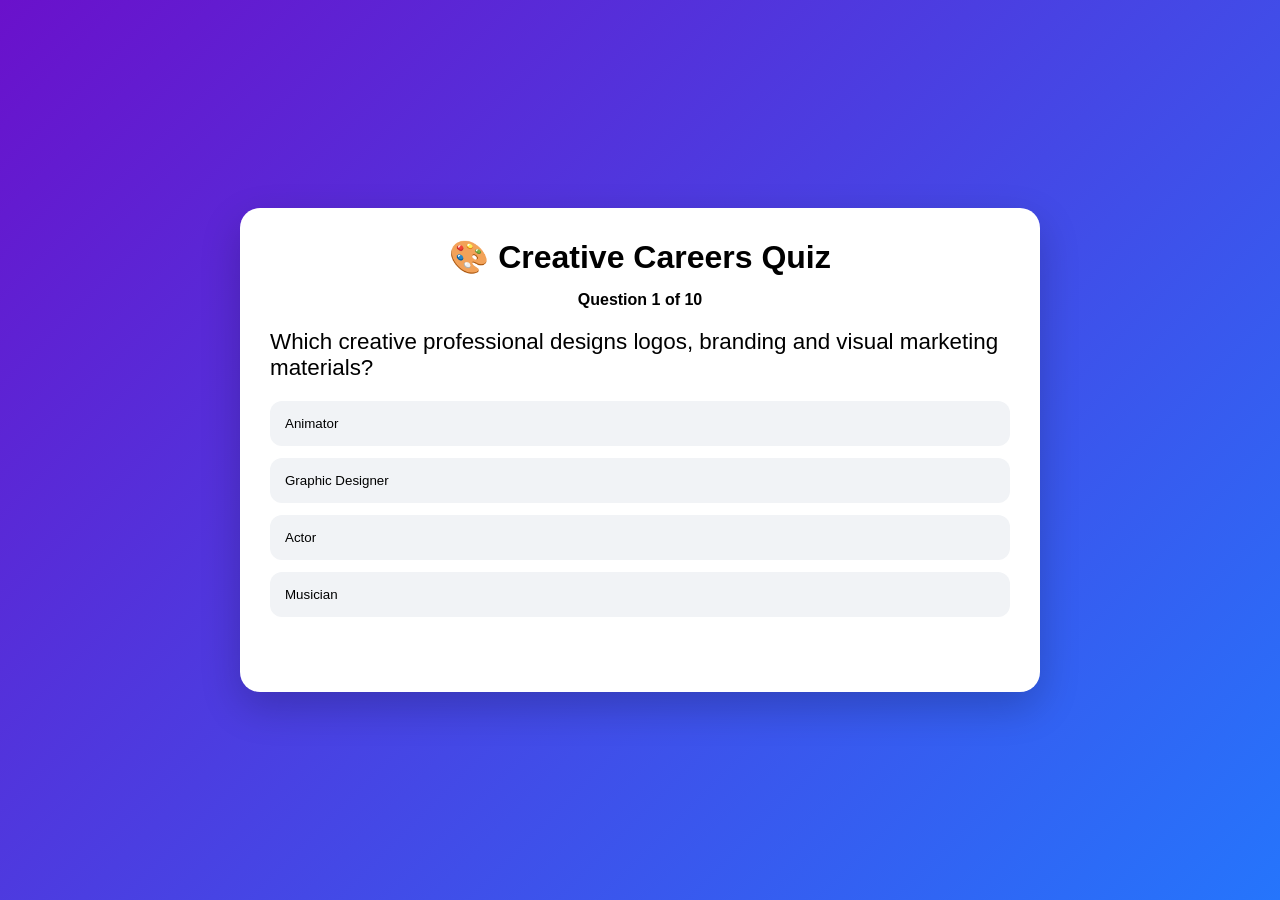
<file: index.html>
<!DOCTYPE html><html lang="en"><head><meta charset="UTF-8"><meta name="viewport" content="width=device-width, initial-scale=1.0"><title>Creative Careers Quiz</title><style>*{margin:0;padding:0;box-sizing:border-box;font-family:Arial,sans-serif}body{background:linear-gradient(135deg,#6a11cb,#2575fc);min-height:100vh;display:flex;justify-content:center;align-items:center;padding:20px}.quiz-container{background:#fff;max-width:800px;width:100%;padding:30px;border-radius:20px;box-shadow:0 15px 40px rgba(0,0,0,.2)}h1{text-align:center;margin-bottom:15px}.progress{text-align:center;margin-bottom:20px;font-weight:bold}.question{font-size:1.4rem;margin-bottom:20px}.answers{display:grid;gap:12px}.answer-btn{border:none;background:#f1f3f6;padding:15px;border-radius:12px;cursor:pointer;text-align:left}.answer-btn:hover{background:#dbe8ff}.correct{background:#4caf50!important;color:#fff}.wrong{background:#e53935!important;color:#fff}.feedback{margin-top:15px;font-weight:bold;min-height:30px}.next-btn,.restart{margin-top:20px;padding:12px 25px;border:none;border-radius:10px;color:#fff;cursor:pointer}.next-btn{background:#2575fc;display:none}.restart{background:#4caf50}.results{text-align:center;display:none}.score{font-size:2rem;color:#2575fc;margin:20px 0}</style></head><body><div class="quiz-container"><div id="quiz"><h1>🎨 Creative Careers Quiz</h1><div id="progress" class="progress"></div><div id="question" class="question"></div><div id="answers" class="answers"></div><div id="feedback" class="feedback"></div><button id="nextBtn" class="next-btn">Next Question</button></div><div id="results" class="results"><h2>Quiz Complete!</h2><div id="finalScore" class="score"></div><div id="careerBadge"></div><button class="restart" onclick="restartQuiz()">Play Again</button></div></div><script>const quizData=[{question:'Which creative professional designs logos, branding and visual marketing materials?',answers:['Animator','Graphic Designer','Actor','Musician'],correct:1},{question:'Who creates moving characters and visual effects for films and games?',answers:['Animator','Photographer','Illustrator','Copywriter'],correct:0},{question:'Which career focuses on writing advertising slogans and promotional content?',answers:['Architect','Copywriter','Editor','Fashion Designer'],correct:1},{question:'Who is responsible for planning and directing a film production?',answers:['Director','Journalist','Sound Engineer','Web Designer'],correct:0},{question:'Which professional captures images using a camera?',answers:['Photographer','Animator','Actor','Producer'],correct:0},{question:'Who designs clothing and fashion collections?',answers:['Graphic Designer','Fashion Designer','Author','Producer'],correct:1},{question:'Which creative role focuses on designing websites and user experiences?',answers:['UX Designer','Singer','Actor','Ceramic Artist'],correct:0},{question:'Who creates original drawings for books, magazines and media?',answers:['Illustrator','Director','Musician','Architect'],correct:0},{question:'Which professional edits video content for films, social media and TV?',answers:['Video Editor','Photographer','Dancer','Writer'],correct:0},{question:'Who creates music and soundtracks for entertainment projects?',answers:['Architect','Composer','Publisher','Editor'],correct:1}];let currentQuestion=0,score=0;const q=document.getElementById('question'),a=document.getElementById('answers'),f=document.getElementById('feedback'),n=document.getElementById('nextBtn'),p=document.getElementById('progress');function load(){f.textContent='';n.style.display='none';const d=quizData[currentQuestion];p.textContent=`Question ${currentQuestion+1} of ${quizData.length}`;q.textContent=d.question;a.innerHTML='';d.answers.forEach((ans,i)=>{const b=document.createElement('button');b.className='answer-btn';b.textContent=ans;b.onclick=()=>sel(b,i);a.appendChild(b)})}function sel(btn,i){const d=quizData[currentQuestion];const all=document.querySelectorAll('.answer-btn');all.forEach(x=>x.disabled=true);if(i===d.correct){score++;btn.classList.add('correct');f.textContent='✅ Correct!'}else{btn.classList.add('wrong');all[d.correct].classList.add('correct');f.textContent='❌ Not quite!'}n.style.display='inline-block'}n.onclick=()=>{currentQuestion++;currentQuestion<quizData.length?load():show()};function show(){document.getElementById('quiz').style.display='none';document.getElementById('results').style.display='block';document.getElementById('finalScore').textContent=`${score} / ${quizData.length}`;document.getElementById('careerBadge').textContent=score>=8?'🏆 Creative Industry Expert':'🎨 Future Creative Professional'}function restartQuiz(){currentQuestion=0;score=0;document.getElementById('quiz').style.display='block';document.getElementById('results').style.display='none';load()}load();</script></body></html>
</file>
